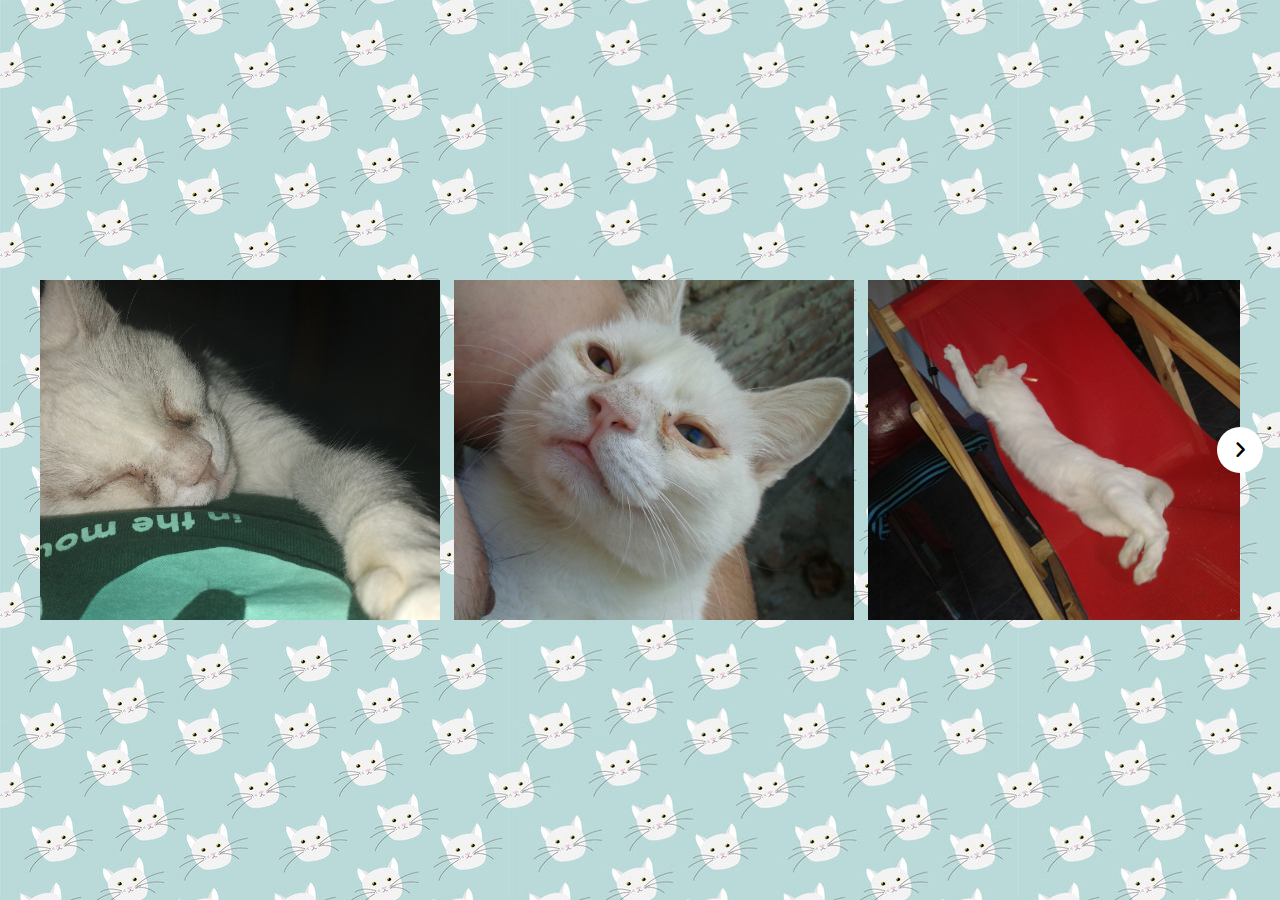
<file: index.html>
<!DOCTYPE html>
<html lang="es" dir="ltr">
<head>
    <meta charset="UTF-8">
    <meta name="viewport" content="width=device-width, initial-scale=1.0">
    <title>Pelusa Slider</title>
    <link rel="stylesheet" href="estilos.css">
    <link rel="stylesheet" href="https://cdnjs.cloudflare.com/ajax/libs/font-awesome/6.2.0/css/all.min.css">
    <link rel="icon" type="image/x-icon" href="img/silueta.jpg">

    <script src="script.js" defer></script>

</head>
<body>

    <div id="myModal" class="modal">
        <span class="close">&times;</span>
        <img class="modal-content" id="img01">
      </div>
      
    
<div class="wrapper">
<i id="left" class="fa-solid fa-angle-left"></i>

    <div class="carousel">
        <img src="img/img1.jpg" alt="pelusa" draggable="false">
        <img src="img/img2.jpg" alt="pelusa" draggable="false">
        <img src="img/img3.jpg" alt="pelusa" draggable="false">
        <img src="img/img4.jpg" alt="pelusa" draggable="false">
        <img src="img/img5.jpg" alt="pelusa" draggable="false">
        <img src="img/img6.jpg" alt="pelusa" draggable="false">
        <img src="img/img7.jpg" alt="pelusa" draggable="false">
        <img src="img/img8.jpg" alt="pelusa" draggable="false">
        <img src="img/img9.jpg" alt="pelusa" draggable="false">
        <img src="img/img10.jpg" alt="pelusa" draggable="false">
        <img src="img/img11.jpg" alt="pelusa" draggable="false">
        <img src="img/img12.jpg" alt="pelusa" draggable="false">
        <img src="img/img13.jpg" alt="pelusa" draggable="false">
        <img src="img/img14.jpg" alt="pelusa" draggable="false">
        <img src="img/img15.jpg" alt="pelusa" draggable="false">
        <img src="img/img16.jpg" alt="pelusa" draggable="false">
        <img src="img/img17.jpg" alt="pelusa" draggable="false">
        <img src="img/img18.jpg" alt="pelusa" draggable="false">
        <img src="img/img19.jpg" alt="pelusa" draggable="false">
        <img src="img/img20.jpg" alt="pelusa" draggable="false">
        <img src="img/img21.jpg" alt="pelusa" draggable="false">
        <img src="img/img22.jpg" alt="pelusa" draggable="false">
        <img src="img/img23.jpg" alt="pelusa" draggable="false">
        <img src="img/img24.jpg" alt="pelusa" draggable="false">
        <img src="img/img25.jpg" alt="pelusa" draggable="false">
        <img src="img/img26.jpg" alt="pelusa" draggable="false">
        <img src="img/img27.jpg" alt="pelusa" draggable="false">
        <img src="img/img28.jpg" alt="pelusa" draggable="false">
        <img src="img/img29.jpg" alt="pelusa" draggable="false">
        <img src="img/img30.jpg" alt="pelusa" draggable="false">
        <img src="img/img31.jpg" alt="pelusa" draggable="false">
        <img src="img/img32.jpg" alt="pelusa" draggable="false">
        <img src="img/img34.jpg" alt="pelusa" draggable="false">
        <img src="img/img35.jpg" alt="pelusa" draggable="false">
        <img src="img/img36.jpg" alt="pelusa" draggable="false">
        <img src="img/img37.jpg" alt="pelusa" draggable="false">
        <img src="img/img38.jpg" alt="pelusa" draggable="false">
        <img src="img/img39.jpg" alt="pelusa" draggable="false">
        <img src="img/img40.jpg" alt="pelusa" draggable="false">
        <img src="img/img41.jpg" alt="pelusa" draggable="false">
    </div>
    <i id="right" class="fa-solid fa-angle-right"></i>

</div>


</body>
</html>
</file>
<file: estilos.css>
@import url('https://fonts.googleapis.com/css2?family=Poppins:ital,wght@0,100;0,200;0,300;0,400;0,500;0,600;0,700;0,800;0,900;1,100;1,200;1,300;1,400;1,500;1,600;1,700;1,800;1,900&display=swap');

* {
    margin: 0;
    padding: 0;
    box-sizing: border-box;
    font-family: 'Poppins', sans-serif;
}

body {
    display: flex;
    padding: 0 35px;
    align-items: center;
    justify-content: center;
    min-height: 100vh;
    /*background: #404892e5;*/
    background-image: url(img/background.jpg);
}
.wrapper {
    max-width: 1200px;
    position: relative;
}

.wrapper i {
    top: 50%;
    height: 46px;
    width: 46px;
    cursor: pointer;
    position: absolute;
    font-size: 1.2rem;
    text-align: center;
    line-height: 46px;
    background: #fff;
    border-radius: 50%;
    transform: translateY(-50%);
}

.wrapper i:first-child {
    left: -23px;
    display: none;
}

.wrapper i:last-child {
    right: -23px;
}

.wrapper .carousel {
    font-size: 0px;
    cursor: pointer;
    overflow: hidden;
    white-space: nowrap;
    scroll-behavior: smooth;
}
.carousel.dragging{
    cursor: grab;
    scroll-behavior: auto;
}
.carousel.dragging img{
    pointer-events: none;
}

.carousel img {
    height: 340px;
    object-fit: cover;
    margin-left: 14px;
    width: calc(100% / 3);
}

.carousel img:first-child {
    margin-left: 0px;
}

@media screen and (max-width:900px) {
    .carousel img {
        width: calc(100% / 2);
    }
}

@media screen and (max-width:550px) {
    .carousel img {
        width: 100%;
    }
}

/* Estilos para el modal */
.modal {
    display: none; /* Ocultar el modal por defecto */
    position: fixed; /* Posición fija para que cubra toda la pantalla */
    z-index: 1; /* Coloca el modal encima de todo */
    padding-top: 50px; /* Espacio en la parte superior */
    left: 0;
    top: 0;
    width: 100%; /* Ancho completo */
    height: 100%; /* Altura completa */
    overflow: auto; /* Agrega desplazamiento si el contenido del modal es demasiado grande */
    background-color: rgb(0,0,0); /* Fondo negro */
    background-color: rgba(0,0,0,0.9); /* Fondo negro con transparencia */
  }
  
  /* Estilos para la imagen en el modal */
  .modal-content {
    margin: auto; /* Centra la imagen */
    display: block;
    width: auto; /* Ajusta automáticamente el ancho */
    max-width: 90%; /* Ancho máximo del 90% del modal */
    max-height: 90%; /* Altura máxima del 90% del modal */
  }
  
  /* Estilos para el botón de cerrar */
  .close {
    position: absolute;
    top: 15px;
    right: 35px;
    color: #f1f1f1;
    font-size: 40px;
    font-weight: bold;
    transition: 0.3s;
    cursor: pointer;
  }
  
  .close:hover,
  .close:focus {
    color: #bbb;
    text-decoration: none;
    cursor: pointer;
  }
</file>
